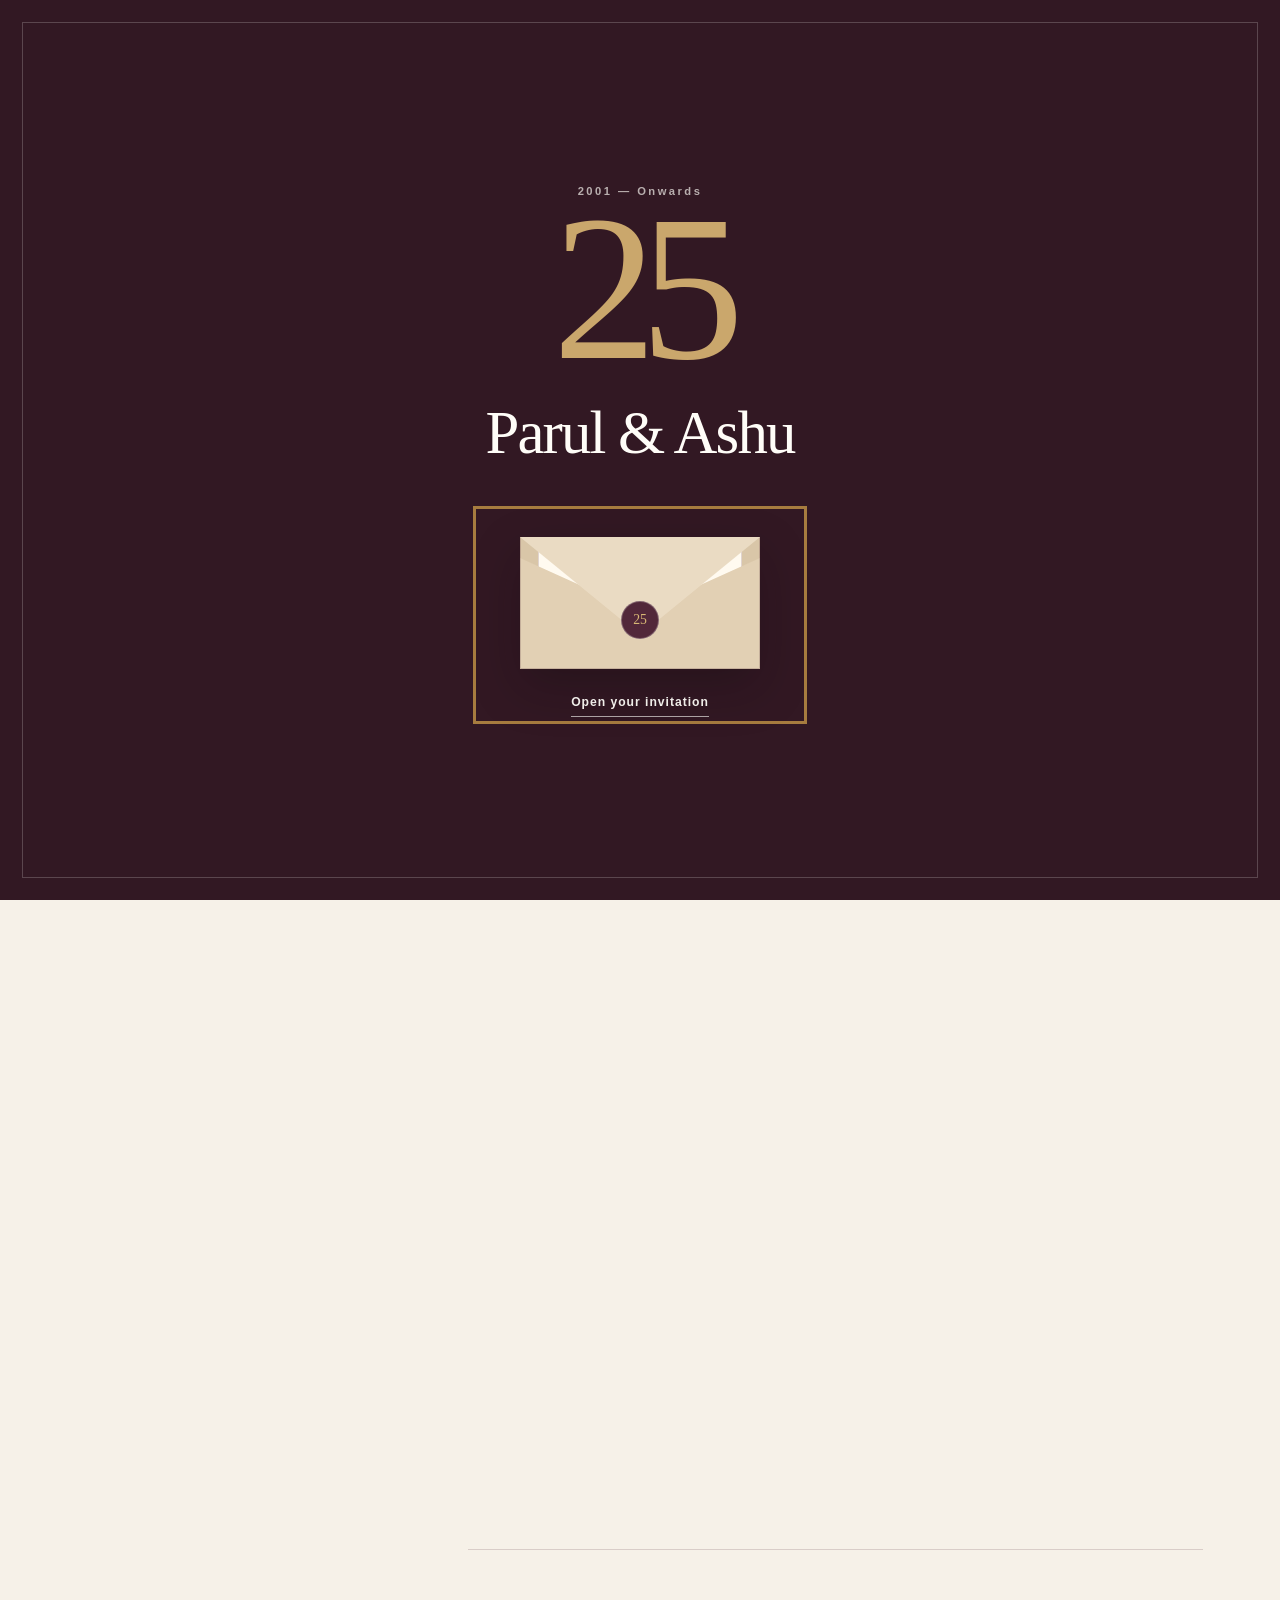
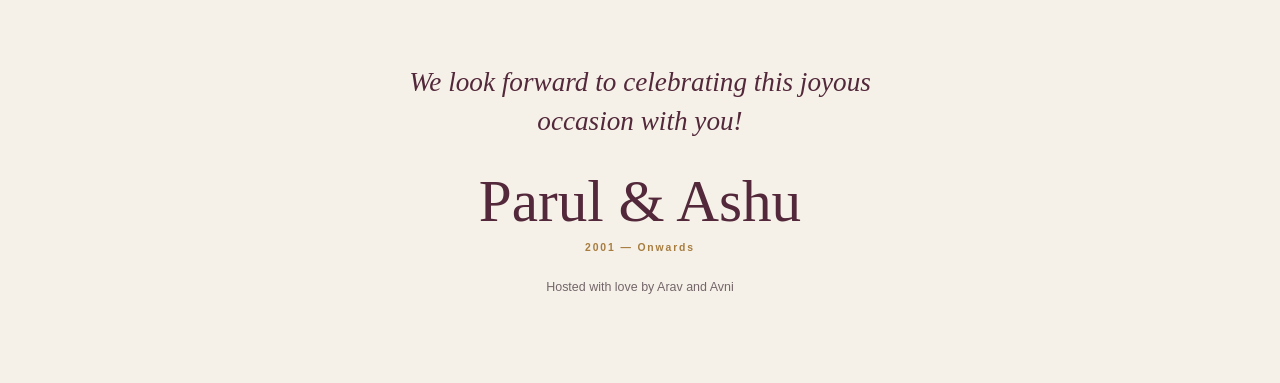
<file: index.html>
<!doctype html>
<html lang="en">
  <head>
    <meta charset="UTF-8" />
    <meta
      http-equiv="Content-Security-Policy"
      content="default-src 'self'; script-src 'self'; style-src 'self'; font-src 'self'; img-src 'self' data: https:; media-src 'self'; connect-src 'self' https://*.supabase.co; object-src 'none'; frame-src 'none'; base-uri 'none'; form-action 'none'; upgrade-insecure-requests"
    />
    <meta name="viewport" content="width=device-width, initial-scale=1" />
    <meta name="theme-color" content="#52283a" />
    <meta name="color-scheme" content="light" />
    <meta name="referrer" content="no-referrer" />
    <meta name="robots" content="noindex, nofollow, noarchive" />
    <meta
      name="description"
      content="Celebrate Parul and Ashu's twenty-fifth wedding anniversary with family and friends."
    />
    <link rel="canonical" href="https://aravtewari.github.io/anniversary-invitation/" />
    <meta property="og:type" content="website" />
    <meta property="og:url" content="https://aravtewari.github.io/anniversary-invitation/" />
    <meta property="og:title" content="Parul &amp; Ashu | 25th Wedding Anniversary" />
    <meta property="og:description" content="Join us in Fremont to celebrate twenty-five years together." />
    <meta property="og:image" content="https://aravtewari.github.io/anniversary-invitation/assets/og.png" />
    <meta property="og:image:width" content="1200" />
    <meta property="og:image:height" content="630" />
    <meta property="og:image:alt" content="25 Years of Love — A Silver Jubilee Celebration" />
    <meta name="twitter:card" content="summary_large_image" />
    <meta name="twitter:title" content="Parul &amp; Ashu | 25th Wedding Anniversary" />
    <meta name="twitter:description" content="Join us in Fremont to celebrate twenty-five years together." />
    <meta name="twitter:image" content="https://aravtewari.github.io/anniversary-invitation/assets/og.png" />
    <meta name="twitter:image:alt" content="25 Years of Love — A Silver Jubilee Celebration" />
    <title>Parul &amp; Ashu | 25th Wedding Anniversary</title>
    <link rel="icon" href="./assets/favicon.svg" type="image/svg+xml" />
    <link rel="stylesheet" href="./styles.css?v=20260911-11" />
    <script src="./site-config.js?v=20260913-1" defer></script>
    <script src="./app.js?v=20260913-2" defer></script>
  </head>
  <body class="is-locked">
    <a class="skip-link" href="#main-content">Skip to invitation</a>

    <div class="invitation-gate" id="invitation-gate" role="dialog" aria-modal="true" aria-labelledby="gate-title">
      <p class="gate-year">2001 — Onwards</p>
      <p class="gate-number" aria-hidden="true">25</p>
      <h1 class="gate-title" id="gate-title">Parul &amp; Ashu</h1>
      <button class="gate-button" id="open-invitation" type="button">
        <span class="envelope-visual" aria-hidden="true">
          <span class="envelope-back"></span>
          <span class="envelope-card"><strong>25</strong><small>years</small></span>
          <span class="envelope-flap"></span>
          <span class="envelope-front"></span>
          <span class="envelope-seal">25</span>
        </span>
        <span class="gate-button-label" id="gate-family">Open your invitation</span>
      </button>
    </div>

    <header class="site-header" id="site-header">
      <a class="brand" href="#top" aria-label="Parul and Ashu anniversary invitation home">
        <span>Parul &amp; Ashu</span>
        <small>25 years</small>
      </a>
      <nav aria-label="Invitation navigation">
        <a href="#details">Details</a>
        <a class="nav-rsvp" href="#rsvp" data-rsvp-link>RSVP</a>
      </nav>
    </header>

    <audio id="background-music" src="./assets/tum-hi-ho-guitar.mp3" preload="metadata"></audio>

    <main id="main-content" tabindex="-1">
      <section class="hero" id="top" aria-labelledby="hero-title">
        <div class="hero-grid">
          <div class="hero-copy reveal is-visible">
            <p class="personal-greeting" id="personal-greeting">Dear Family &amp; Friends,</p>
            <p class="hero-intro">Please join us to celebrate the</p>
            <div class="anniversary-heading">
              <h1 class="anniversary-title" id="hero-title">
                <span class="anniversary-number">25<sup>th</sup></span>
                <span class="anniversary-word">anniversary</span>
              </h1>
              <p class="anniversary-of">of</p>
              <p class="hero-couple">
                <span data-config="partner1">Parul</span>
                <span class="ampersand">&amp;</span>
                <span data-config="partner2">Ashu</span>
              </p>
            </div>
            <p class="hero-deck" data-config="invitationMessage">
              Having you with us will make this milestone truly complete. Please join us as we celebrate twenty-five years of love, laughter, and lifelong friendships.
            </p>
            <p class="hero-date">
              <span data-config="dateLabel">Sunday, December 20, 2026</span>
              <span aria-hidden="true">·</span>
              <span data-config="timeLabel">5:30 PM Pacific Time</span>
            </p>
            <div class="hero-actions">
              <a class="button button-primary" href="#rsvp" data-rsvp-link>RSVP</a>
              <a class="text-link" href="#details">View details</a>
            </div>
          </div>

          <figure class="portrait-stage reveal is-visible">
            <div class="portrait-frame">
              <img id="couple-photo" alt="" hidden />
              <div class="portrait-placeholder" id="portrait-placeholder" aria-hidden="true">
                <strong>25</strong>
                <span>years together</span>
              </div>
            </div>
            <figcaption>
              <span data-config="weddingYear">2001</span>
              <span aria-hidden="true">—</span>
              <span data-config="celebrationYear">Onwards</span>
            </figcaption>
          </figure>
        </div>
      </section>

      <section class="details section" id="details" aria-labelledby="details-title">
        <div class="section-heading reveal">
          <p class="eyebrow">The celebration</p>
          <h2 id="details-title">Event Details</h2>
        </div>

        <div class="event-facts reveal">
          <article>
            <p class="fact-label">When</p>
            <h3 id="event-date">Sunday&#10;December 20, 2026</h3>
            <p data-config="timeLabel">5:30 PM Pacific Time</p>
            <a class="detail-action" id="calendar-link" href="" hidden>Add to calendar</a>
          </article>
          <article>
            <p class="fact-label">Where</p>
            <h3 data-config="venueName">Royale Sakoon, Fremont</h3>
            <p data-config="venueAddress">5200 Mowry Ave Suite K, Fremont, CA 94538</p>
            <a class="detail-action" id="maps-link" href="" hidden>Open in Maps</a>
          </article>
          <article>
            <p class="fact-label">Attire</p>
            <h3>Festive elegance</h3>
            <p>
              Women: <span data-config="dressCodeWomen">Cocktail sarees or lehengas.</span><br />
              Men: <span data-config="dressCodeMen">Western formal — suits or dinner jackets.</span>
            </p>
          </article>
        </div>

        <div class="schedule" id="evening">
          <div class="schedule-heading reveal">
            <p class="eyebrow">Evening plan</p>
          </div>
          <ol class="timeline" id="timeline"></ol>
        </div>
      </section>

      <section class="rsvp section" id="rsvp" aria-labelledby="rsvp-title">
        <div class="rsvp-card reveal">
          <div class="rsvp-heading">
            <p class="eyebrow">Kindly reply</p>
            <h2 id="rsvp-title">Will you celebrate with us?</h2>
            <p data-config="rsvpDeadline">Please reply at your earliest convenience.</p>
          </div>

          <div class="invite-context" id="invite-context" hidden>
            <span id="invite-context-copy"></span>
            <button id="use-general-form" type="button">This is not my invitation</button>
          </div>

          <form class="rsvp-form" id="rsvp-form">
            <div class="form-grid">
              <div class="form-field form-field-wide">
                <label for="response-name">Your name or family name</label>
                <input
                  id="response-name"
                  name="name"
                  type="text"
                  maxlength="120"
                  autocomplete="name"
                  placeholder="Guest &amp; Family"
                  required
                />
              </div>

              <fieldset class="form-field form-field-wide attendance-field">
                <legend>Will you attend?</legend>
                <div class="attendance-options">
                  <label>
                    <input type="radio" name="attending" value="yes" required />
                    <span>Yes, we'll be there</span>
                  </label>
                  <label>
                    <input type="radio" name="attending" value="no" />
                    <span>No, we can't make it</span>
                  </label>
                </div>
              </fieldset>

              <div class="form-field form-field-wide" id="party-size-field" hidden>
                <label for="party-size">Number attending</label>
                <input id="party-size" name="partySize" type="number" min="1" max="7" inputmode="numeric" />
                <small id="party-size-hint">Include yourself.</small>
              </div>

              <div class="form-field">
                <label for="response-email">Email</label>
                <input
                  id="response-email"
                  name="email"
                  type="email"
                  maxlength="254"
                  autocomplete="email"
                  placeholder="you@example.com"
                />
              </div>

              <div class="form-field">
                <label for="response-phone">Mobile phone</label>
                <input
                  id="response-phone"
                  name="phone"
                  type="tel"
                  maxlength="32"
                  autocomplete="tel"
                  placeholder="(408) 555-0123"
                />
              </div>

              <p class="contact-requirement form-field-wide">Please provide an email address or mobile phone number.</p>

              <div class="form-field form-field-wide">
                <label for="guest-message">Message for the hosts <span>Optional</span></label>
                <textarea id="guest-message" name="message" maxlength="1000" rows="4"></textarea>
              </div>
            </div>

            <div class="form-trap" aria-hidden="true">
              <label for="website">Leave this field empty</label>
              <input id="website" name="website" type="text" tabindex="-1" autocomplete="off" />
            </div>

            <button class="button button-primary rsvp-submit" id="rsvp-submit" type="submit">
              Send RSVP <span aria-hidden="true">→</span>
            </button>
          </form>

          <p class="rsvp-status" id="rsvp-status" role="status" aria-live="polite" hidden></p>
          <p class="rsvp-disclosure">
            Your response is private and available only to the celebration hosts. We use your contact details
            only to manage this event and the updates you request.
            Reply STOP to stop texts. <a href="./privacy.html">Privacy</a> · <a href="./sms-terms.html">SMS terms</a>
          </p>
        </div>
      </section>
    </main>

    <footer>
      <p class="footer-closing">We look forward to celebrating this joyous occasion with you!</p>
      <p class="footer-names"><span data-config="partner1">Parul</span> &amp; <span data-config="partner2">Ashu</span></p>
      <p class="footer-year"><span data-config="weddingYear">2001</span> — <span data-config="celebrationYear">Onwards</span></p>
      <p data-config="hostedBy">Hosted with love by Arav and Avni</p>
    </footer>

    <noscript>
      <div class="noscript-notice">
        This invitation needs JavaScript for personalization and RSVP. Please contact the host to reply.
      </div>
    </noscript>
  </body>
</html>
</file>
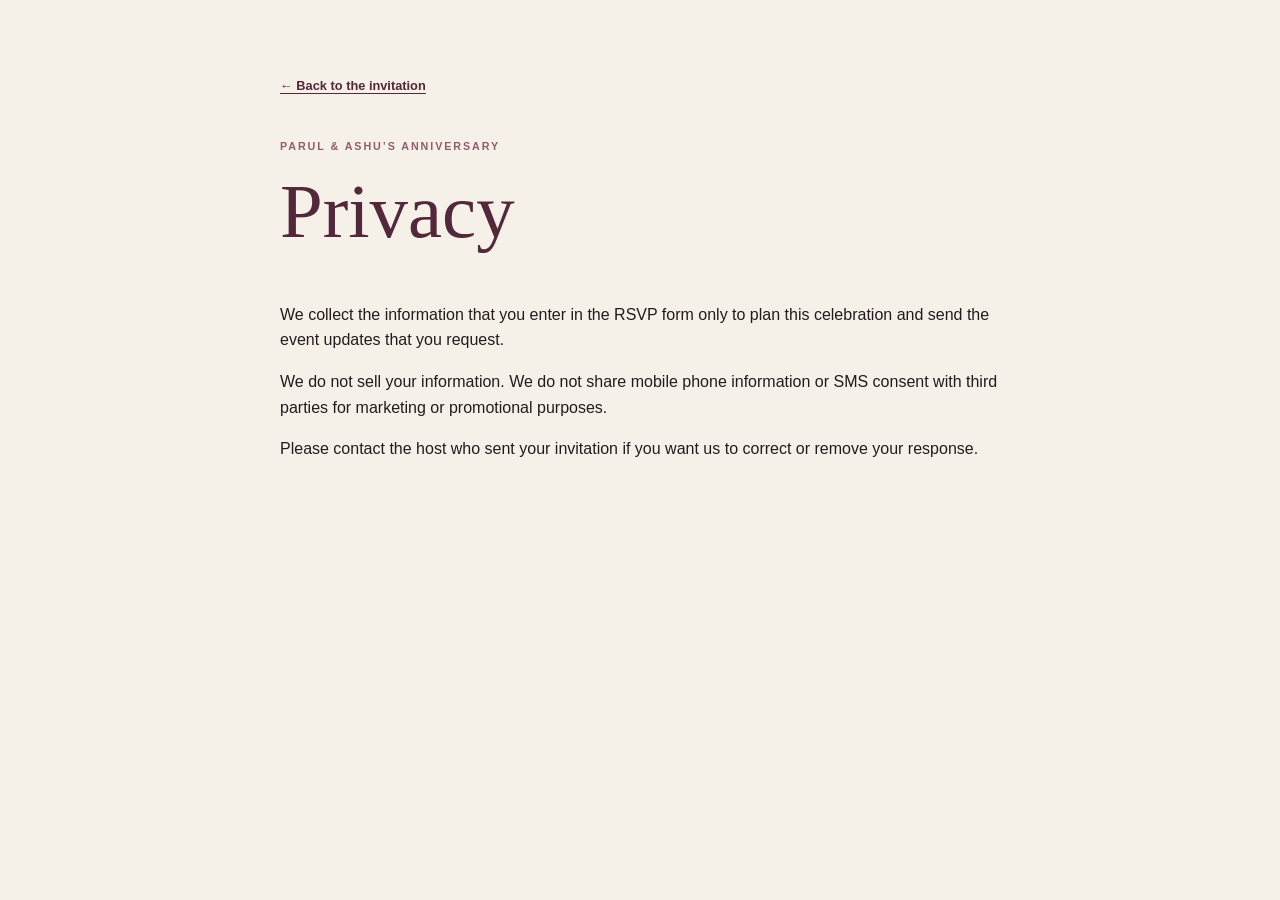
<file: privacy.html>
<!doctype html>
<html lang="en">
  <head>
    <meta charset="UTF-8" />
    <meta name="viewport" content="width=device-width, initial-scale=1" />
    <meta name="robots" content="noindex, nofollow, noarchive" />
    <meta name="theme-color" content="#52283a" />
    <title>Privacy | Parul &amp; Ashu</title>
    <link rel="icon" href="./assets/favicon.svg" type="image/svg+xml" />
    <link rel="stylesheet" href="./styles.css" />
  </head>
  <body>
    <main class="legal-page">
      <a class="legal-back" href="./">← Back to the invitation</a>
      <p class="eyebrow">Parul &amp; Ashu’s anniversary</p>
      <h1>Privacy</h1>
      <p>
        We collect the information that you enter in the RSVP form only to plan this celebration and send the
        event updates that you request.
      </p>
      <p>
        We do not sell your information. We do not share mobile phone information or SMS consent with third
        parties for marketing or promotional purposes.
      </p>
      <p>Please contact the host who sent your invitation if you want us to correct or remove your response.</p>
    </main>
  </body>
</html>
</file>
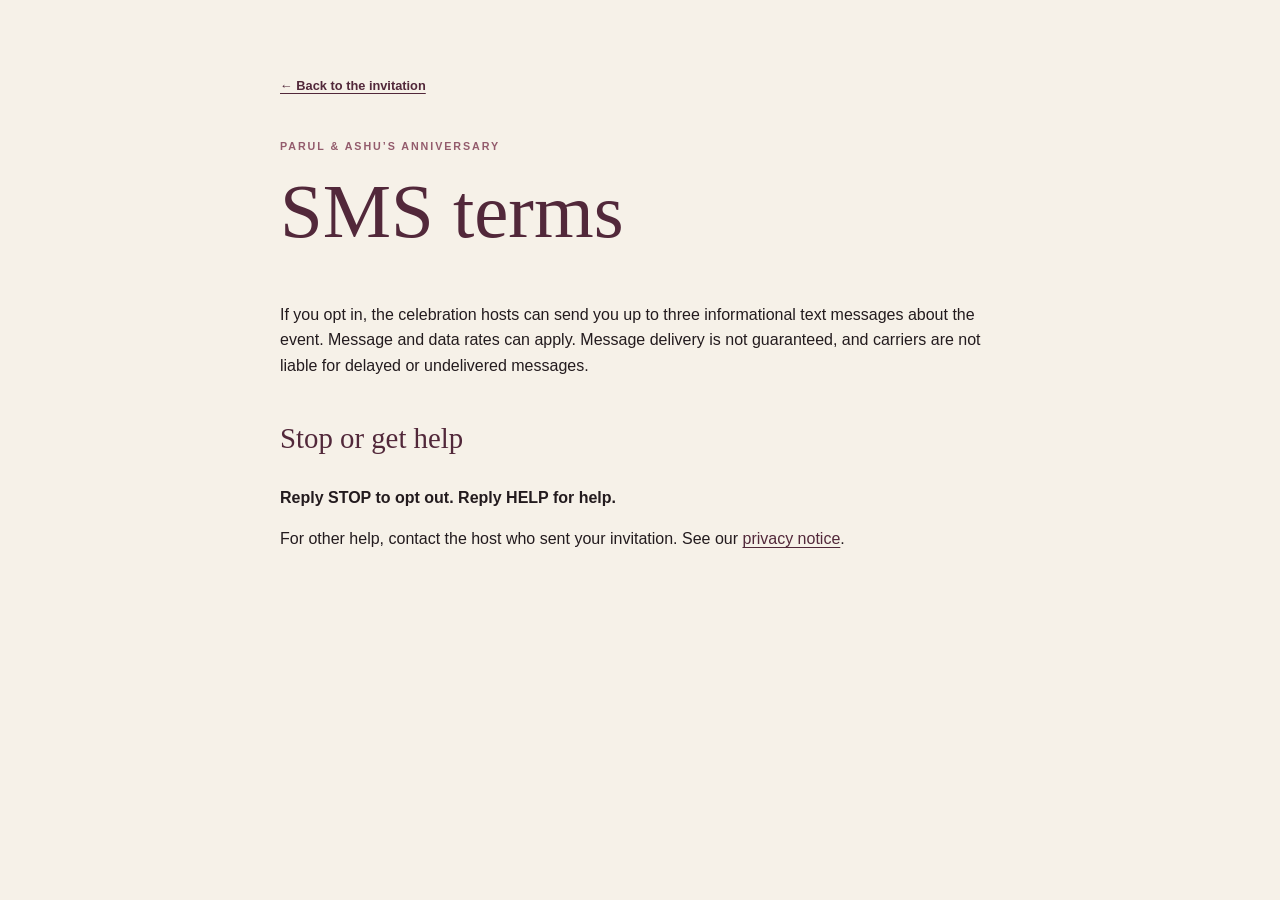
<file: sms-terms.html>
<!doctype html>
<html lang="en">
  <head>
    <meta charset="UTF-8" />
    <meta name="viewport" content="width=device-width, initial-scale=1" />
    <meta name="robots" content="noindex, nofollow, noarchive" />
    <meta name="theme-color" content="#52283a" />
    <title>SMS Terms | Parul &amp; Ashu</title>
    <link rel="icon" href="./assets/favicon.svg" type="image/svg+xml" />
    <link rel="stylesheet" href="./styles.css" />
  </head>
  <body>
    <main class="legal-page">
      <a class="legal-back" href="./">← Back to the invitation</a>
      <p class="eyebrow">Parul &amp; Ashu’s anniversary</p>
      <h1>SMS terms</h1>
      <p>
        If you opt in, the celebration hosts can send you up to three informational text messages about the
        event. Message and data rates can apply. Message delivery is not guaranteed, and carriers are not liable
        for delayed or undelivered messages.
      </p>
      <h2>Stop or get help</h2>
      <p><strong>Reply STOP to opt out. Reply HELP for help.</strong></p>
      <p>For other help, contact the host who sent your invitation. See our <a href="./privacy.html">privacy notice</a>.</p>
    </main>
  </body>
</html>
</file>
<file: styles.css>
@font-face {
  font-family: "Pinyon Script";
  src: url("./assets/fonts/pinyon-script.ttf") format("truetype");
  font-style: normal;
  font-weight: 400;
  font-display: swap;
}

:root {
  --ivory: #f6f1e8;
  --paper: #fffdf8;
  --plum: #52283a;
  --plum-dark: #321823;
  --rose: #935b6c;
  --gold: #a77c3f;
  --ink: #231b1e;
  --muted: #73666a;
  --line: rgba(82, 40, 58, 0.18);
  --display: "Iowan Old Style", Baskerville, "Times New Roman", serif;
  --body: "Avenir Next", Avenir, "Helvetica Neue", Arial, sans-serif;
}

* {
  box-sizing: border-box;
}

[hidden] {
  display: none !important;
}

html {
  scroll-behavior: smooth;
  scroll-padding-top: 86px;
}

body {
  min-width: 320px;
  margin: 0;
  background: var(--ivory);
  color: var(--ink);
  font-family: var(--body);
  font-size: 16px;
  line-height: 1.6;
  -webkit-font-smoothing: antialiased;
}

body.is-locked {
  overflow: hidden;
}

button,
input,
textarea {
  font: inherit;
}

button,
a,
input,
textarea {
  -webkit-tap-highlight-color: transparent;
}

a {
  color: inherit;
}

img {
  display: block;
  max-width: 100%;
}

h1,
h2,
h3,
p,
figure {
  margin-top: 0;
}

h1,
h2,
h3 {
  text-wrap: balance;
}

p {
  text-wrap: pretty;
}

:focus-visible {
  outline: 3px solid var(--gold);
  outline-offset: 4px;
}

.skip-link {
  position: fixed;
  top: 12px;
  left: 12px;
  z-index: 1000;
  padding: 10px 14px;
  background: var(--paper);
  color: var(--plum);
  font-weight: 700;
  transform: translateY(-180%);
  transition: transform 160ms ease;
}

.skip-link:focus {
  transform: translateY(0);
}

.invitation-gate {
  position: fixed;
  inset: 0;
  z-index: 900;
  display: grid;
  align-content: center;
  justify-items: center;
  overflow-y: auto;
  padding: 36px 24px;
  background: var(--plum-dark);
  color: var(--paper);
  overscroll-behavior: contain;
  text-align: center;
  transition: opacity 360ms ease, visibility 360ms ease;
}

.invitation-gate::before {
  position: absolute;
  inset: 22px;
  border: 1px solid rgba(255, 253, 248, 0.2);
  content: "";
  pointer-events: none;
}

.invitation-gate.is-open {
  visibility: hidden;
  opacity: 0;
}

.gate-year {
  margin-bottom: 20px;
  color: rgba(255, 253, 248, 0.66);
  font-size: 0.7rem;
  font-weight: 600;
  letter-spacing: 0.22em;
}

.gate-number {
  margin: 0;
  color: #caa76c;
  font-family: var(--display);
  font-size: clamp(8rem, 24vw, 13rem);
  font-weight: 400;
  letter-spacing: -0.08em;
  line-height: 0.66;
}

.gate-title {
  margin: 26px 0 32px;
  color: var(--paper);
  font-family: var(--display);
  font-size: clamp(2.1rem, 6vw, 3.8rem);
  font-weight: 400;
  letter-spacing: -0.03em;
}

.gate-button {
  display: grid;
  width: min(320px, 88vw);
  justify-items: center;
  padding: 0;
  border: 0;
  background: transparent;
  color: var(--paper);
  cursor: pointer;
}

.gate-button:disabled,
.gate-button[aria-disabled="true"] {
  cursor: default;
  opacity: 1;
}

.gate-button-label {
  margin-top: 24px;
  padding-bottom: 4px;
  border-bottom: 1px solid rgba(255, 253, 248, 0.62);
  font-size: 0.76rem;
  font-weight: 700;
  letter-spacing: 0.08em;
  transition: opacity 240ms ease, transform 240ms ease;
}

.envelope-visual {
  position: relative;
  display: block;
  width: 240px;
  height: 156px;
  perspective: 800px;
  filter: drop-shadow(0 18px 24px rgba(10, 3, 7, 0.24));
  transition: transform 220ms ease;
}

.gate-button:not(:disabled):not([aria-disabled="true"]):hover .envelope-visual {
  transform: translateY(-4px);
}

.envelope-back,
.envelope-card,
.envelope-flap,
.envelope-front,
.envelope-seal {
  position: absolute;
  display: block;
}

.envelope-back {
  inset: 24px 0 0;
  z-index: 0;
  border: 1px solid rgba(82, 40, 58, 0.22);
  background: #d9c6a8;
}

.envelope-card {
  top: 34px;
  right: 18px;
  left: 18px;
  z-index: 2;
  display: grid;
  height: 112px;
  align-content: center;
  justify-items: center;
  border: 1px solid rgba(82, 40, 58, 0.18);
  background: #fffaf0;
  color: var(--plum);
  transform: translateY(0);
  transition: transform 640ms cubic-bezier(0.22, 0.72, 0.2, 1);
  transition-delay: 260ms;
}

.envelope-card strong {
  font-family: var(--display);
  font-size: 3.5rem;
  font-weight: 400;
  letter-spacing: -0.07em;
  line-height: 0.76;
}

.envelope-card small {
  margin-top: 9px;
  font-size: 0.55rem;
  font-weight: 700;
  letter-spacing: 0.2em;
  text-transform: uppercase;
}

.envelope-flap {
  top: 24px;
  right: 0;
  left: 0;
  z-index: 4;
  height: 98px;
  background: #eadbc3;
  clip-path: polygon(0 0, 100% 0, 50% 100%);
  transform: rotateX(0deg);
  transform-origin: top center;
}

.envelope-front {
  inset: 24px 0 0;
  z-index: 3;
  border: 1px solid rgba(82, 40, 58, 0.2);
  background: #e2d0b4;
  clip-path: polygon(0 16%, 50% 57%, 100% 16%, 100% 100%, 0 100%);
}

.envelope-seal {
  top: 88px;
  left: 50%;
  z-index: 5;
  display: grid;
  width: 38px;
  height: 38px;
  place-items: center;
  border: 1px solid rgba(255, 253, 248, 0.28);
  border-radius: 50%;
  background: var(--plum);
  color: #d8b875;
  font-family: var(--display);
  font-size: 0.86rem;
  transform: translateX(-50%);
  transition: opacity 180ms ease, transform 180ms ease;
}

.invitation-gate.is-opening .envelope-flap {
  animation: envelope-flap-open 620ms cubic-bezier(0.42, 0, 0.2, 1) forwards;
}

.invitation-gate.is-opening .envelope-card {
  transform: translateY(-74px) rotate(-1deg);
}

.invitation-gate.is-opening .envelope-seal {
  opacity: 0;
  transform: translateX(-50%) scale(0.72);
}

.invitation-gate.is-opening .gate-button-label {
  opacity: 0;
  transform: translateY(8px);
}

@keyframes envelope-flap-open {
  0% {
    z-index: 4;
    transform: rotateX(0deg);
  }

  49% {
    z-index: 4;
  }

  50% {
    z-index: 1;
  }

  100% {
    z-index: 1;
    transform: rotateX(180deg);
  }
}

.site-header {
  position: fixed;
  top: 0;
  right: 0;
  left: 0;
  z-index: 100;
  display: flex;
  min-height: 78px;
  align-items: center;
  justify-content: space-between;
  gap: 24px;
  padding: 12px clamp(20px, 5vw, 72px);
  border-bottom: 1px solid transparent;
  transition: background 180ms ease, border-color 180ms ease;
}

.site-header.is-scrolled {
  border-color: var(--line);
  background: rgba(246, 241, 232, 0.94);
  backdrop-filter: blur(14px);
}

.brand {
  display: grid;
  color: var(--plum);
  line-height: 1;
  text-decoration: none;
}

.brand span {
  font-family: var(--display);
  font-size: 1.35rem;
}

.brand small {
  margin-top: 5px;
  color: var(--muted);
  font-size: 0.58rem;
  font-weight: 700;
  letter-spacing: 0.15em;
  text-transform: uppercase;
}

.site-header nav {
  display: flex;
  align-items: center;
  gap: clamp(12px, 2.5vw, 32px);
}

.site-header nav > a {
  color: var(--plum);
  font-size: 0.74rem;
  font-weight: 700;
  letter-spacing: 0.08em;
  text-decoration: none;
  text-transform: uppercase;
}

.site-header .nav-rsvp {
  padding-bottom: 3px;
  border-bottom: 1px solid currentColor;
}

.hero {
  display: grid;
  min-height: 100svh;
  align-items: center;
  padding: 122px clamp(22px, 6vw, 96px) 80px;
  border-bottom: 1px solid var(--line);
}

.hero-grid {
  display: grid;
  width: min(1160px, 100%);
  margin: 0 auto;
  align-items: center;
  gap: clamp(48px, 8vw, 118px);
  grid-template-columns: minmax(0, 1.05fr) minmax(320px, 0.78fr);
}

.eyebrow,
.fact-label {
  margin-bottom: 18px;
  color: var(--rose);
  font-size: 0.67rem;
  font-weight: 700;
  letter-spacing: 0.18em;
  text-transform: uppercase;
}

.personal-greeting {
  margin-bottom: 24px;
  color: var(--muted);
  font-family: var(--display);
  font-size: clamp(1.25rem, 2vw, 1.6rem);
  font-style: italic;
}

.hero-intro {
  margin-bottom: 22px;
  color: var(--muted);
  font-family: var(--body);
  font-size: clamp(0.95rem, 1.2vw, 1.1rem);
  line-height: 1.6;
}

.anniversary-heading {
  display: grid;
  justify-items: center;
  width: fit-content;
  max-width: 100%;
  margin-inline: auto;
  text-align: center;
}

.anniversary-title {
  display: flex;
  align-items: baseline;
  gap: 0.18em;
  width: fit-content;
  max-width: 100%;
  margin-bottom: 12px;
  color: var(--plum);
  font-family: "Pinyon Script", var(--display);
  font-size: clamp(2.75rem, 4.7vw, 4.5rem);
  font-weight: 400;
  letter-spacing: 0;
  line-height: 1.2;
  white-space: nowrap;
}

.anniversary-number {
  color: var(--gold);
}

.anniversary-number sup {
  margin-left: 0.06em;
  font-size: 0.32em;
  line-height: 0;
  vertical-align: super;
}

.anniversary-of {
  margin-bottom: 4px;
  color: var(--muted);
  font-family: var(--display);
  font-size: 1rem;
  font-style: italic;
  line-height: 1.2;
}

.hero-couple {
  display: flex;
  align-items: baseline;
  gap: 0.18em;
  margin-bottom: 24px;
  color: var(--plum);
  font-family: var(--display);
  font-size: clamp(2.45rem, 4.8vw, 4rem);
  letter-spacing: -0.04em;
  line-height: 1.2;
  white-space: nowrap;
}

.hero-couple .ampersand {
  color: var(--gold);
  font-size: 0.8em;
  font-style: italic;
  letter-spacing: 0;
}

.hero-deck {
  max-width: 520px;
  margin-bottom: 24px;
  color: #51464a;
  font-family: var(--body);
  font-size: clamp(1rem, 1.25vw, 1.1rem);
  line-height: 1.75;
}

.hero-date {
  display: flex;
  flex-wrap: wrap;
  gap: 6px 10px;
  margin-bottom: 34px;
  color: var(--muted);
  font-size: 0.76rem;
  font-weight: 700;
  letter-spacing: 0.05em;
  text-transform: uppercase;
}

.hero-actions {
  display: flex;
  flex-wrap: wrap;
  align-items: center;
  gap: 18px 26px;
}

.button {
  display: inline-flex;
  min-height: 52px;
  align-items: center;
  justify-content: center;
  gap: 10px;
  padding: 12px 25px;
  border: 1px solid transparent;
  cursor: pointer;
  font-size: 0.74rem;
  font-weight: 700;
  letter-spacing: 0.1em;
  text-decoration: none;
  text-transform: uppercase;
  transition: background 160ms ease, border-color 160ms ease, color 160ms ease;
}

.button-primary {
  border-color: var(--plum);
  background: var(--plum);
  color: var(--paper);
}

.button-primary:hover {
  border-color: var(--plum-dark);
  background: var(--plum-dark);
}

.button.is-disabled,
.nav-rsvp.is-disabled {
  cursor: not-allowed;
  opacity: 0.6;
}

.text-link,
.detail-action {
  color: var(--plum);
  font-size: 0.76rem;
  font-weight: 700;
  text-decoration-thickness: 1px;
  text-underline-offset: 5px;
}

.portrait-stage {
  width: min(100%, 440px);
  margin: 0 auto;
}

.portrait-frame {
  position: relative;
  overflow: hidden;
  aspect-ratio: 4 / 5;
  border: 1px solid rgba(82, 40, 58, 0.22);
  background: #eaded7;
  box-shadow: 18px 20px 0 rgba(82, 40, 58, 0.08);
}

.portrait-frame img {
  width: 100%;
  height: 100%;
  object-fit: cover;
}

.portrait-placeholder {
  position: absolute;
  inset: 0;
  display: grid;
  align-content: center;
  justify-items: center;
  background: var(--plum);
  color: var(--paper);
}

.portrait-placeholder strong {
  font-family: var(--display);
  font-size: 8rem;
  font-weight: 400;
  letter-spacing: -0.08em;
  line-height: 0.8;
}

.portrait-placeholder span {
  margin-top: 16px;
  font-size: 0.66rem;
  font-weight: 700;
  letter-spacing: 0.2em;
  text-transform: uppercase;
}

.portrait-stage figcaption {
  display: flex;
  align-items: center;
  justify-content: center;
  gap: 10px;
  margin-top: 18px;
  color: var(--muted);
  font-size: 0.66rem;
  font-weight: 700;
  letter-spacing: 0.16em;
}

.section {
  padding: clamp(78px, 10vw, 122px) clamp(22px, 6vw, 96px);
}

.section-heading {
  width: min(1160px, 100%);
  margin: 0 auto 50px;
}

.section-heading h2,
.rsvp-heading h2 {
  max-width: 720px;
  margin-bottom: 0;
  color: var(--plum);
  font-family: var(--display);
  font-size: clamp(2.8rem, 5.5vw, 4.6rem);
  font-weight: 400;
  letter-spacing: -0.05em;
  line-height: 0.98;
}

.event-facts {
  display: grid;
  width: min(1160px, 100%);
  margin: 0 auto;
  border-top: 1px solid var(--line);
  border-bottom: 1px solid var(--line);
  grid-template-columns: repeat(3, 1fr);
}

.event-facts article {
  min-width: 0;
  padding: 36px clamp(24px, 3vw, 42px) 40px;
  border-right: 1px solid var(--line);
}

.event-facts article:first-child {
  padding-left: 0;
}

.event-facts article:last-child {
  padding-right: 0;
  border-right: 0;
}

.event-facts h3 {
  margin-bottom: 10px;
  color: var(--plum);
  font-family: var(--display);
  font-size: clamp(1.55rem, 2.7vw, 2.25rem);
  font-weight: 400;
  line-height: 1.08;
}

#event-date {
  white-space: pre;
}

.event-facts article > p:not(.fact-label) {
  min-height: 48px;
  margin-bottom: 14px;
  color: var(--muted);
  font-size: clamp(1.0625rem, 1.5vw, 1.125rem);
  font-weight: 600;
  line-height: 1.6;
}

.schedule {
  display: grid;
  width: min(1160px, 100%);
  margin: 78px auto 0;
  gap: clamp(30px, 6vw, 80px);
  grid-template-columns: 0.6fr 1.4fr;
}

.timeline {
  margin: 0;
  padding: 0;
  border-top: 1px solid var(--line);
  list-style: none;
}

.timeline-item {
  display: grid;
  align-items: baseline;
  gap: 18px;
  padding: 22px 0;
  border-bottom: 1px solid var(--line);
  grid-template-columns: 1.25rem minmax(0, 1fr);
}

.timeline-bullet {
  color: var(--gold);
  font-family: var(--display);
  font-size: 1.25rem;
  line-height: 1;
}

.timeline-item h3 {
  margin: 0;
  color: var(--plum);
  font-family: var(--display);
  font-size: clamp(1.45rem, 2.4vw, 2rem);
  font-weight: 400;
  line-height: 1.1;
}

.rsvp {
  border-top: 1px solid var(--line);
  background: #ece3dc;
}

.rsvp-card {
  width: min(900px, 100%);
  margin: 0 auto;
  padding: clamp(42px, 7vw, 76px) clamp(22px, 7vw, 76px);
  border: 1px solid rgba(82, 40, 58, 0.2);
  border-top: 4px solid var(--plum);
  background: var(--paper);
  box-shadow: 0 22px 55px rgba(50, 24, 35, 0.08);
}

.rsvp-heading {
  width: min(680px, 100%);
  margin: 0 auto 38px;
}

.rsvp-heading h2 {
  margin-bottom: 16px;
}

.rsvp-heading > p:last-child {
  margin-bottom: 0;
  color: var(--muted);
}

.invite-context {
  display: flex;
  width: min(680px, 100%);
  align-items: center;
  justify-content: space-between;
  gap: 16px;
  margin: 0 auto 24px;
  padding: 13px 15px;
  border: 1px solid var(--line);
  background: #f6f0e9;
  color: #4d4145;
  font-size: 0.76rem;
}

.invite-context button {
  flex: 0 0 auto;
  padding: 0;
  border: 0;
  background: transparent;
  color: var(--plum);
  cursor: pointer;
  font-size: 0.7rem;
  font-weight: 700;
  text-decoration: underline;
  text-underline-offset: 4px;
}

.rsvp-form {
  width: min(680px, 100%);
  margin: 0 auto;
}

.form-grid {
  display: grid;
  gap: 20px;
  grid-template-columns: repeat(2, minmax(0, 1fr));
}

.form-field {
  display: grid;
  min-width: 0;
  align-content: start;
  gap: 8px;
}

.form-field-wide {
  grid-column: 1 / -1;
}

.form-field label,
.attendance-field legend {
  color: var(--ink);
  font-size: 0.74rem;
  font-weight: 700;
}

.form-field label span {
  color: var(--muted);
  font-size: 0.66rem;
  font-weight: 500;
}

.form-field input,
.form-field textarea {
  width: 100%;
  border: 1px solid rgba(82, 40, 58, 0.24);
  border-radius: 0;
  background: #fff;
  color: var(--ink);
}

.form-field input {
  min-height: 50px;
  padding: 11px 13px;
}

.form-field textarea {
  min-height: 110px;
  padding: 12px 13px;
  resize: vertical;
}

.form-field input:focus,
.form-field textarea:focus {
  border-color: var(--plum);
  outline: 3px solid var(--gold);
  outline-offset: 2px;
}

.form-field input::placeholder,
.form-field textarea::placeholder {
  color: #958a8d;
}

.form-field input:disabled,
.form-field textarea:disabled {
  cursor: not-allowed;
  opacity: 0.65;
}

.form-field small,
.contact-requirement {
  margin: 0;
  color: var(--muted);
  font-size: 0.69rem;
}

.attendance-field {
  min-width: 0;
  margin: 0;
  padding: 0;
  border: 0;
}

.attendance-options {
  display: grid;
  gap: 12px;
  grid-template-columns: repeat(2, minmax(0, 1fr));
}

.attendance-options label {
  position: relative;
  display: block;
  cursor: pointer;
}

.attendance-options input {
  position: absolute;
  width: 1px;
  height: 1px;
  opacity: 0;
}

.attendance-options span {
  display: grid;
  min-height: 52px;
  place-items: center;
  padding: 10px 14px;
  border: 1px solid rgba(82, 40, 58, 0.24);
  background: #fff;
  color: var(--plum);
  text-align: center;
  transition: background 160ms ease, color 160ms ease, border-color 160ms ease;
}

.attendance-options input:focus-visible + span {
  outline: 3px solid var(--gold);
  outline-offset: 3px;
}

.attendance-options input:checked + span {
  border-color: var(--plum);
  background: var(--plum);
  color: var(--paper);
}

.consent-options {
  display: grid;
  gap: 12px;
  margin-top: 24px;
}

.consent-options label {
  display: grid;
  align-items: start;
  gap: 11px;
  color: #5e5155;
  cursor: pointer;
  font-size: 0.73rem;
  grid-template-columns: auto 1fr;
}

.consent-options input {
  width: 18px;
  height: 18px;
  margin-top: 2px;
  accent-color: var(--plum);
}

.consent-options a,
.legal-page a {
  color: var(--plum);
  text-underline-offset: 3px;
}

.legal-page {
  width: min(720px, calc(100% - 40px));
  margin: 0 auto;
  padding: 72px 0;
}

.legal-page h1 {
  color: var(--plum);
  font-family: var(--display);
  font-size: clamp(2.5rem, 8vw, 4.8rem);
  font-weight: 400;
  line-height: 1;
}

.legal-page h2 {
  margin-top: 36px;
  color: var(--plum);
  font-family: var(--display);
  font-size: 1.8rem;
  font-weight: 400;
}

.legal-back {
  display: inline-block;
  margin-bottom: 42px;
  font-size: 0.8rem;
  font-weight: 700;
}

.form-trap {
  position: absolute;
  left: -10000px;
  width: 1px;
  height: 1px;
  overflow: hidden;
}

.rsvp-submit {
  width: min(280px, 100%);
  margin-top: 30px;
}

.rsvp-submit:disabled {
  cursor: wait;
  opacity: 0.62;
}

.rsvp-status {
  width: min(680px, 100%);
  margin: 24px auto 0;
  padding: 12px 14px;
  border: 1px solid var(--line);
  background: #f6f0e9;
  font-size: 0.8rem;
}

.rsvp-status.is-success {
  border-color: #88a68d;
  background: #edf5ed;
  color: #2f5c38;
}

.rsvp-status.is-error {
  border-color: #c58f8f;
  background: #fbefed;
  color: #7f3030;
}

.rsvp-disclosure {
  width: min(680px, 100%);
  margin: 22px auto 0;
  color: var(--muted);
  font-size: 0.69rem;
}

footer {
  padding: 72px 24px;
  border-top: 1px solid var(--line);
  background: var(--ivory);
  color: var(--muted);
  font-size: 0.78rem;
  text-align: center;
}

.footer-closing {
  max-width: 540px;
  margin: 0 auto 32px;
  color: var(--plum);
  font-family: var(--display);
  font-size: clamp(1.25rem, 2.4vw, 1.7rem);
  font-style: italic;
  line-height: 1.42;
}

.footer-names {
  margin-bottom: 8px;
  color: var(--plum);
  font-family: var(--display);
  font-size: clamp(2.3rem, 5vw, 3.7rem);
  line-height: 1;
}

.footer-year {
  margin-bottom: 22px;
  color: var(--gold);
  font-size: 0.65rem;
  font-weight: 700;
  letter-spacing: 0.18em;
}

.noscript-notice {
  position: fixed;
  right: 12px;
  bottom: 12px;
  left: 12px;
  z-index: 999;
  padding: 14px;
  border: 1px solid var(--line);
  background: #fff;
  color: var(--plum);
  text-align: center;
}

.reveal {
  opacity: 0;
  transform: translateY(12px);
  transition: opacity 520ms ease, transform 520ms ease;
}

.reveal.is-visible {
  opacity: 1;
  transform: none;
}

@media (max-width: 880px) {
  .hero-grid {
    gap: 58px;
    grid-template-columns: 1fr;
  }

  .hero-copy {
    max-width: 680px;
  }

  .portrait-stage {
    width: min(82vw, 460px);
  }

  .event-facts {
    grid-template-columns: 1fr;
  }

  .event-facts article,
  .event-facts article:first-child,
  .event-facts article:last-child {
    padding: 30px 0;
    border-right: 0;
    border-bottom: 1px solid var(--line);
  }

  .event-facts article:last-child {
    border-bottom: 0;
  }

  .event-facts article > p:not(.fact-label) {
    min-height: 0;
  }

  .schedule {
    gap: 24px;
    grid-template-columns: 1fr;
  }
}

@media (max-width: 640px) {
  html {
    scroll-padding-top: 72px;
  }

  .site-header {
    min-height: 68px;
    padding: 9px 16px;
  }

  .brand span {
    font-size: 1.1rem;
  }

  .site-header nav {
    gap: 10px;
  }

  .site-header nav > a:not(.nav-rsvp) {
    display: none;
  }

  .hero {
    min-height: auto;
    padding: 106px 20px 70px;
  }

  .hero-date {
    display: grid;
    gap: 3px;
  }

  .hero-date > span[aria-hidden] {
    display: none;
  }

  .hero-actions {
    align-items: stretch;
    flex-direction: column;
  }

  .hero-actions .button {
    width: 100%;
  }

  .portrait-stage {
    width: calc(100% - 18px);
  }

  .section {
    padding-right: 20px;
    padding-left: 20px;
  }

  .timeline-item {
    gap: 12px;
  }

  .form-grid,
  .attendance-options {
    grid-template-columns: 1fr;
  }

  .invite-context {
    align-items: flex-start;
    flex-direction: column;
  }

  .rsvp-card {
    padding-right: 18px;
    padding-left: 18px;
  }

  .rsvp-submit {
    width: 100%;
  }
}

@media (max-height: 700px) {
  .invitation-gate {
    align-content: start;
    padding-top: 24px;
    padding-bottom: 24px;
  }

  .gate-year {
    margin-bottom: 12px;
  }

  .gate-number {
    font-size: 6.5rem;
  }

  .gate-title {
    margin: 18px 0 22px;
    font-size: 2rem;
  }

  .envelope-visual {
    width: 216px;
    height: 140px;
  }

  .envelope-back,
  .envelope-front {
    top: 22px;
  }

  .envelope-card {
    top: 30px;
    height: 100px;
  }

  .envelope-flap {
    top: 22px;
    height: 88px;
  }

  .envelope-seal {
    top: 79px;
  }

  .gate-button-label {
    margin-top: 18px;
  }
}

@media (prefers-reduced-motion: reduce) {
  html {
    scroll-behavior: auto;
  }

  *,
  *::before,
  *::after {
    scroll-behavior: auto !important;
    transition-duration: 0.01ms !important;
    animation-duration: 0.01ms !important;
    animation-iteration-count: 1 !important;
  }

  .reveal {
    opacity: 1;
    transform: none;
  }
}

@media print {
  .invitation-gate,
  .site-header,
  .hero-actions,
  audio {
    display: none !important;
  }

  body {
    background: #fff;
  }

  .hero {
    min-height: auto;
    padding-top: 40px;
  }

  .rsvp-card {
    box-shadow: none;
  }
}
</file>
